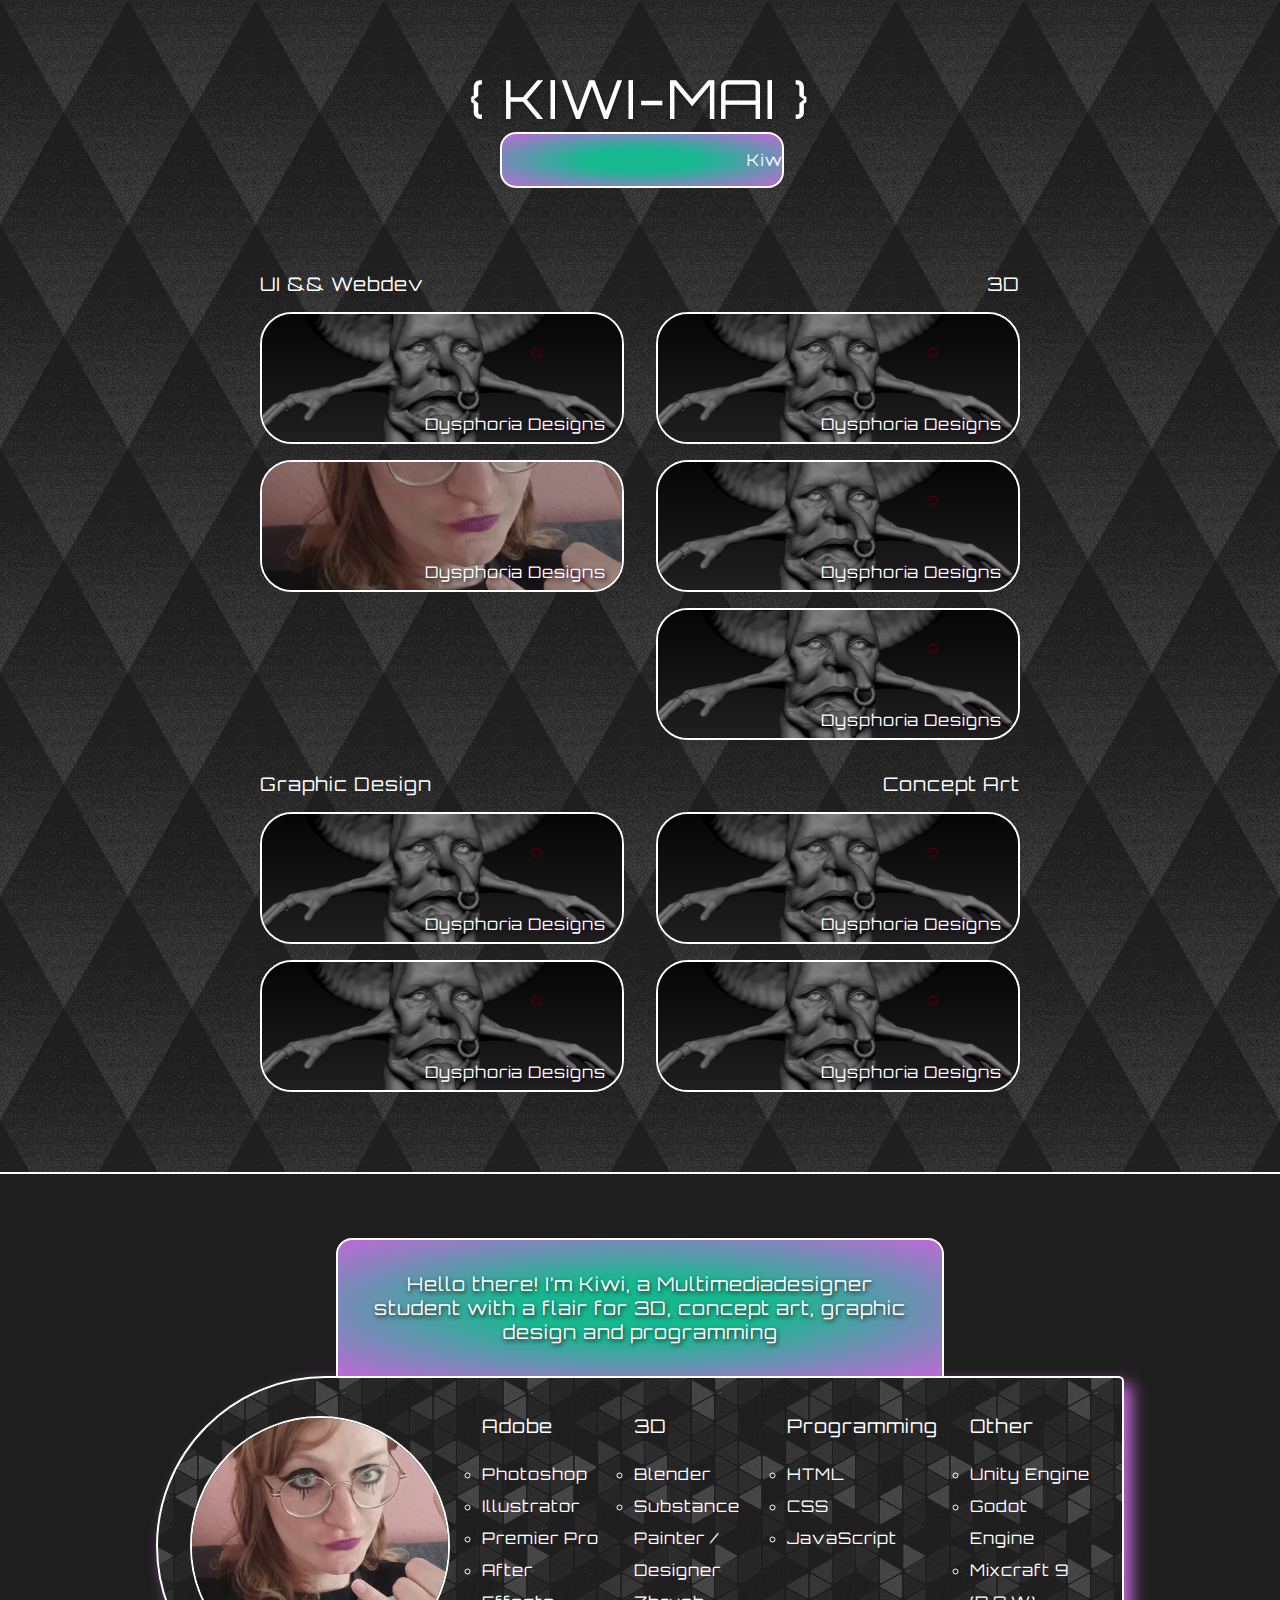
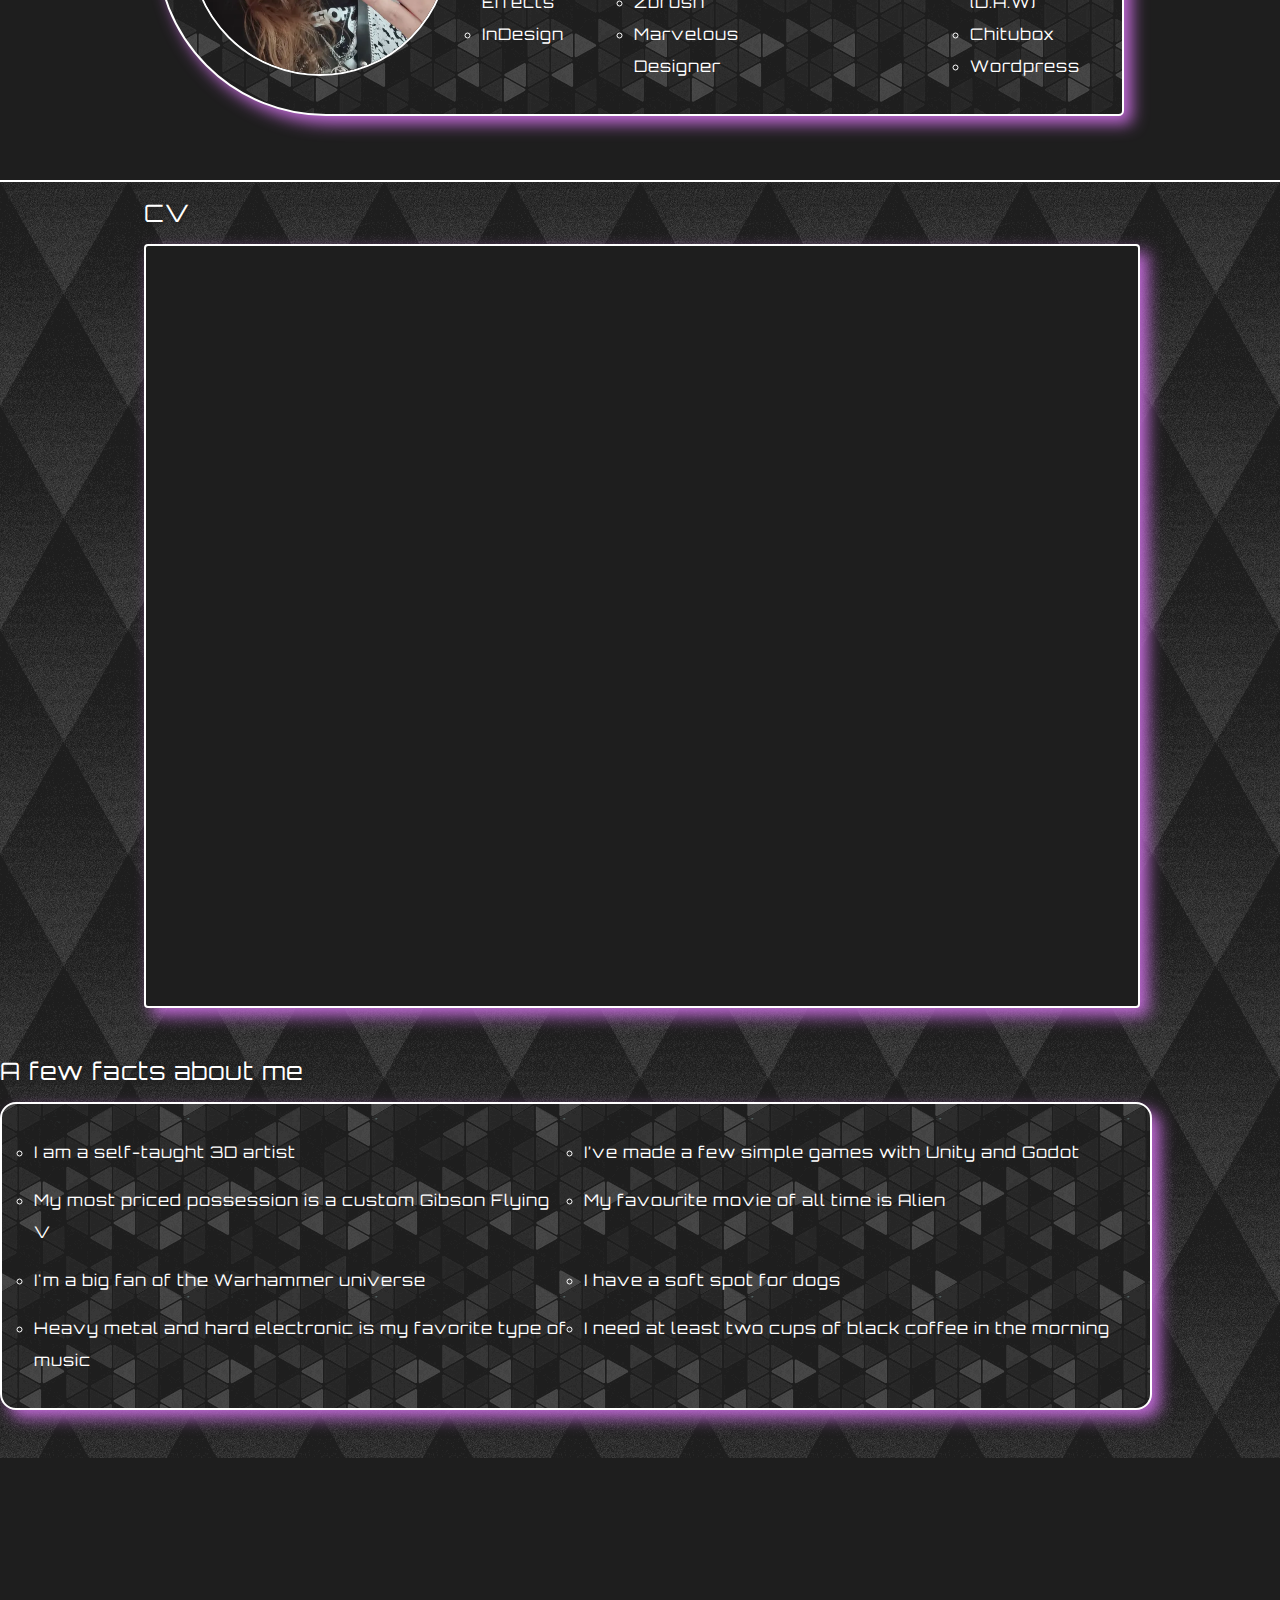
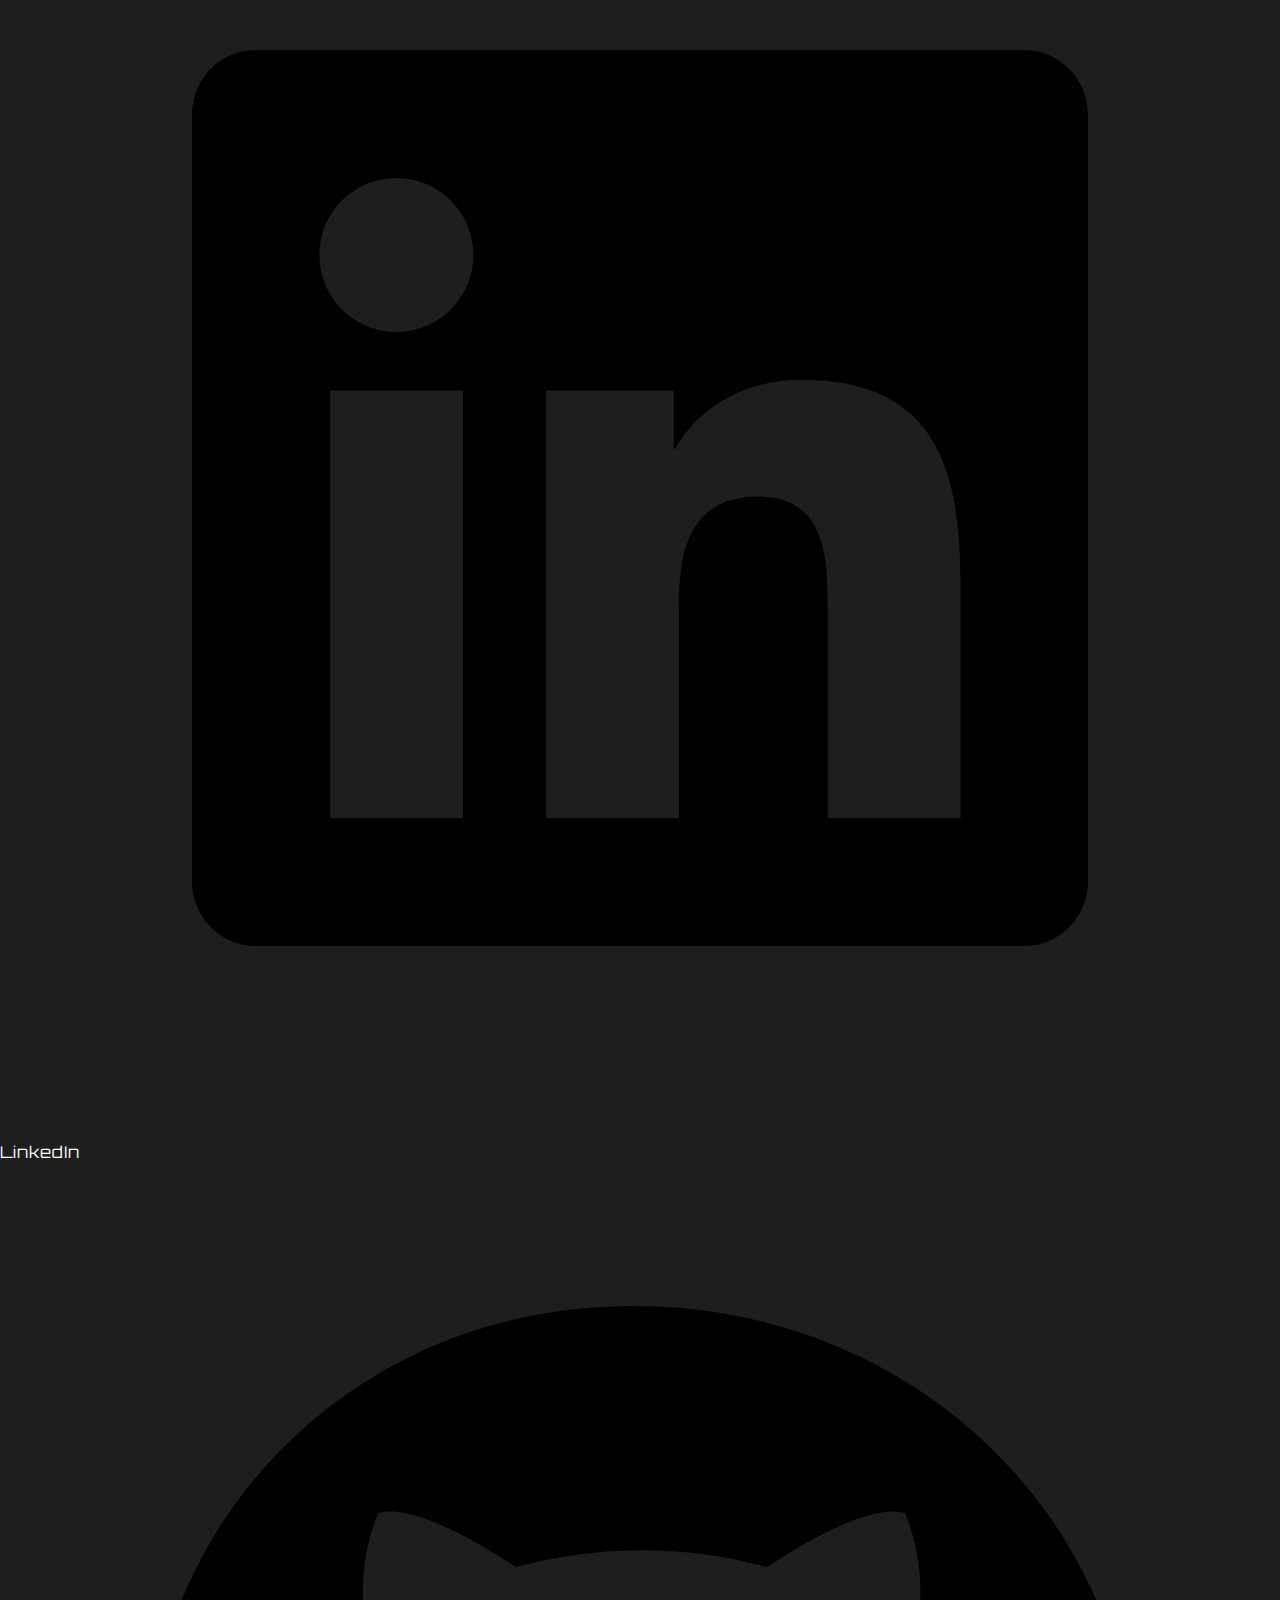
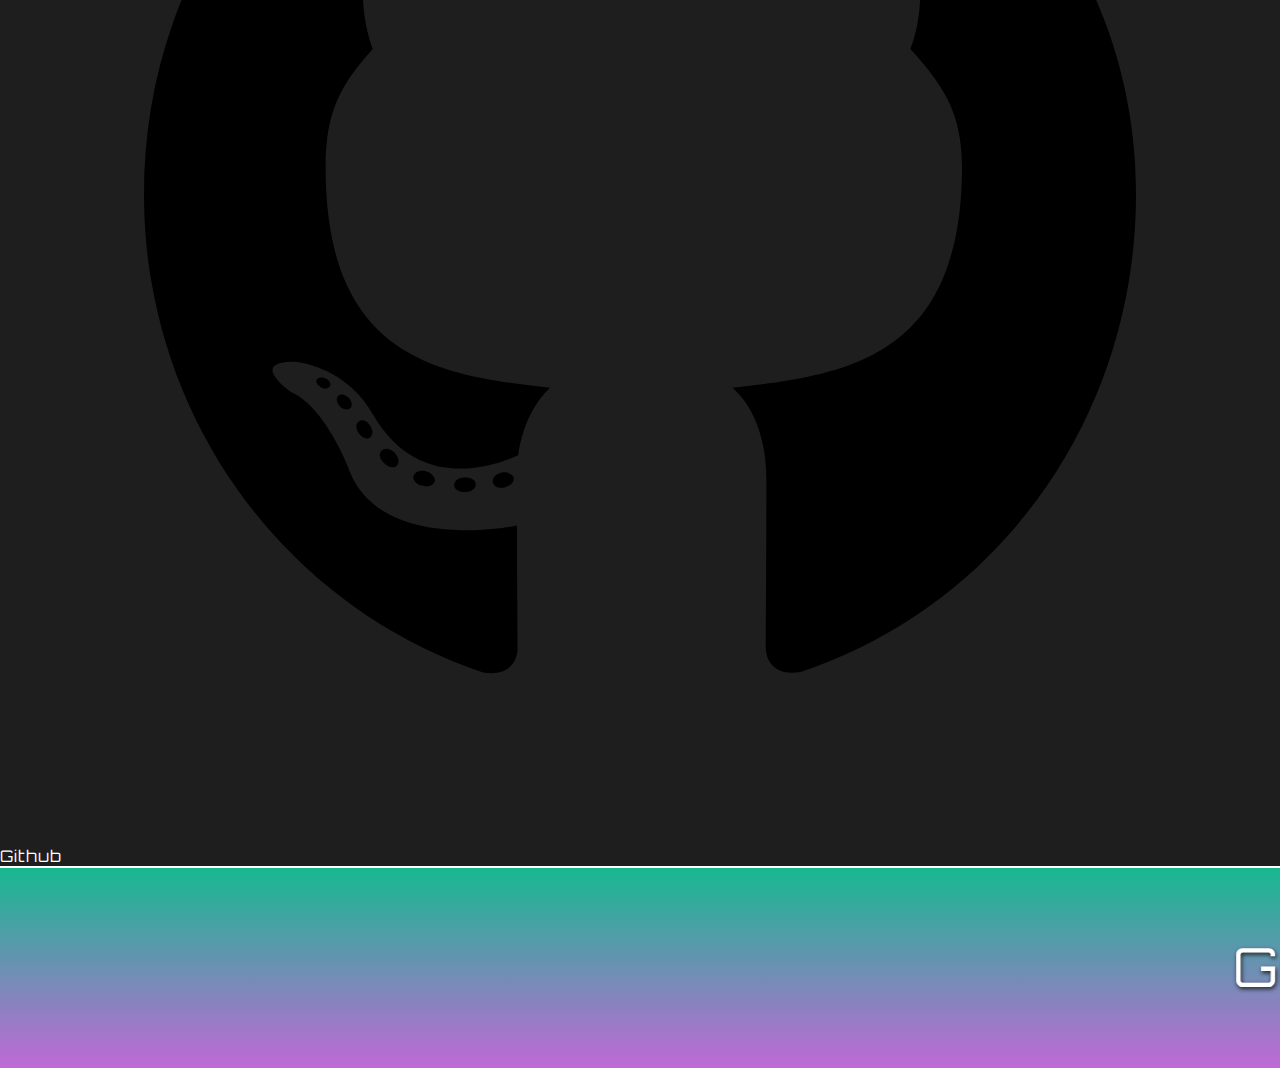
<file: index.html>
<!doctype html>
<html lang="en">
<head>
    <meta charset="UTF-8">
    <meta name="viewport"
          content="width=device-width, user-scalable=no, initial-scale=1.0, maximum-scale=1.0, minimum-scale=1.0">
    <meta http-equiv="X-UA-Compatible" content="ie=edge">
    <link rel="stylesheet" href="CSS/style.css">
    <link rel="stylesheet" href="CSS/mediaquery.css">

    <link rel="preconnect" href="https://fonts.googleapis.com">
    <link rel="preconnect" href="https://fonts.gstatic.com" crossorigin>
    <link href="https://fonts.googleapis.com/css2?family=Orbitron:wght@400..900&display=swap" rel="stylesheet">

    <script defer src="JS/app.js"></script>
    <title>Kiwi Portfolio</title>
</head>

<body>


<!-- portfolio container -->
<div class="portfolio-container">
    <header class="header">
        <h1 class="header-name">{ KIWI-MAI }</h1>
        <div class="contact-info">
            <marquee class="marquee-info"  direction="left" height="100%" scrollamount="4">
                KiwiMai@protonmail.com &emsp;&emsp;&emsp; +45 22 97 84 84
            </marquee>
                <div class="contact-tooltip">
                    <span>KiwiMai@protonmail.com</span>
                    <span>+45 22 97 84 84</span>
                </div>
        </div>
    </header>

<div class="portfolio-piece-container">

    <div class="portfolio-wrapper">
        <div class="UI-webdev"> <h3>UI && Webdev</h3>

            <div class="portfolio-piece-1">
                <img class="portfolio-image" src="img/Test-image.png">
                    <p>Dysphoria Designs</p>
                </div>

            <div class="portfolio-piece-1">
                <img class="portfolio-image" src="img/selfie.webp">
                <p>Dysphoria Designs</p>
            </div>


        </div>
    </div>

    <div class="portfolio-wrapper">
        <div class="threedee"> <h3>3D</h3>

            <div class="portfolio-piece-1">
                <img class="portfolio-image" src="img/Test-image.png">
                <p>Dysphoria Designs</p>
            </div>            <div class="portfolio-piece-1">
                <img class="portfolio-image" src="img/Test-image.png">
                <p>Dysphoria Designs</p>
            </div>            <div class="portfolio-piece-1">
                <img class="portfolio-image" src="img/Test-image.png">
                <p>Dysphoria Designs</p>
            </div>

        </div>
    </div>

    <div class="portfolio-wrapper">
        <div class="graphic-design"> <h3>Graphic Design</h3>
            <div class="portfolio-piece-1">
                <img class="portfolio-image" src="img/Test-image.png">
                <p>Dysphoria Designs</p>
            </div>            <div class="portfolio-piece-1">
                <img class="portfolio-image" src="img/Test-image.png">
                <p>Dysphoria Designs</p>
            </div>
        </div>
    </div>

    <div class="portfolio-wrapper">
        <div class="concept-art"> <h3>Concept Art</h3>
            <div class="portfolio-piece-1">
                <img class="portfolio-image" src="img/Test-image.png">
                <p>Dysphoria Designs</p>
            </div>            <div class="portfolio-piece-1">
                <img class="portfolio-image" src="img/Test-image.png">
                <p>Dysphoria Designs</p>
            </div>
        </div>
    </div>
    </div>
</div>

<!-- about me section -->

<div class="about-me-container">

    <div class="about-me-wrapper">
        <div class="about-me-intro">
            <h3>Hello there! I’m Kiwi, a Multimediadesigner student with a flair for 3D, concept art, graphic design and programming</h3>
        </div>
    </div>

    <div class="about-me-skills">
        <div class="about-me-image-container">
            <img class="about-me-image" src="img/selfie.webp">
        </div>

        <div class="about-me-skill-example">
            <h3>Adobe</h3>
            <ul>
                <li>Photoshop</li>
                <li>Illustrator</li>
                <li>Premier Pro</li>
                <li>After Effects</li>
                <li>InDesign</li>
            </ul>
        </div>

        <div class="about-me-skill-example">
            <h3>3D</h3>
            <ul>
                <li>Blender</li>
                <li>Substance Painter / Designer</li>
                <li>Zbrush</li>
                <li>Marvelous Designer</li>
            </ul>
        </div>

        <div class="about-me-skill-example">
            <h3>Programming</h3>
            <ul>
                <li>HTML</li>
                <li>CSS</li>
                <li>JavaScript</li>
            </ul>
        </div>

        <div class="about-me-skill-example">
            <h3>Other</h3>
            <ul>
                <li>Unity Engine</li>
                <li>Godot Engine</li>
                <li>Mixcraft 9 (D.A.W)</li>
                <li>Chitubox</li>
                <li>Wordpress</li>
            </ul>
        </div>
    </div>
</div>

<!-- CV -->
<div class="cv-and-fact-background">
    <div class="cv-and-fact-container">
        <div class="cv-container">
            <div class="cv-wrapper">
                <h2>CV</h2>
                <div class="cv-content">
            </div>
            </div>
        </div>

        <div class="fact-container">
            <div class="fact-wrapper">
                <h2>A few facts about me</h2>
                <div class="fact-list">
                    <ul class="fact-list-items">
                        <li>I am a self-taught 3D artist</li>
                        <li>I’ve made a few simple games with Unity and Godot</li>
                        <li>My most priced possession is a custom Gibson Flying V</li>
                        <li>My favourite movie of all time is Alien</li>
                        <li>I'm a big fan of the Warhammer universe</li>
                        <li>I have a soft spot for dogs</li>
                        <li>Heavy metal and hard electronic is my favorite type of music</li>
                        <li>I need at least two cups of black coffee in the morning</li>
                    </ul>
                </div>
            </div>
        </div>
</div>
</div>

<!-- SoMe -->

<div class="SoMe-container">
    <div class="SoMe-links">
        <a href="https://www.linkedin.com/in/kiwi-mai-54b0b81bb/" target="_blank">
            <img src="img/linkedin-brands-solid-full.svg">
            <p>LinkedIn</p>
        </a>
    </div>
    <div  class="SoMe-links">
        <a href="https://github.com/XtremeKiwi" target="_blank">
            <img src="img/github-brands-solid-full.svg">
            <p>Github</p>
        </a>
    </div>

</div>

<!-- footer -->
<footer class="footer">
    <marquee width="100%" direction="left" height="100%" scrollamount="8">
        <div class="footer-text">
            <h1>Get in touch! &emsp;</h1>
            <h1>{ KIWI-MAI }&emsp;</h1>
                <section>
                    <h2>KiwiMai@protonmail.com </h2>
                    <h2>+45 22 97 84 84</h2>
                </section>
        </div>
    </marquee>
</footer>


</body>
</html>
</file>
<file: CSS/style.css>
:root{
    --dark-purple: #190E1C;
    --light-purple: #C069D6;
    --yellow: #17B890;

    --white: #FFFFFF;
    --off-white: #D9D9D9;
    --light-grey: #555555;
    --grey: #3F3F3F;
    --dark-grey: #383838;
    --black-grey: #1E1E1E;
}

body{
    background-color: var(--black-grey);
    letter-spacing: 1px;
}
*{
    color: #FFFFFF;
    font-family: "Orbitron";
    margin: 0;
    padding: 0;
    text-decoration: none;
}
h1{
    font-size: 54px;
    font-weight: normal;
}
h3{
    font-weight: normal;
}

/* first part of portfolio */
.portfolio-container{
    width: 100%;
    height: auto;
    background-color: var(--black-grey);
        margin:auto;
    overflow: hidden;
    background-image: url("../img/white-diamond.png");

}
.marquee-info{
    background-image: radial-gradient(var(--yellow) 30%, var(--light-purple));
    padding: 1rem 0;
    border-style: solid;
    border-width: 2px;
    border-color: var(--white);
    color: var(--white);
    width: 280px;
    border-radius: 1rem;
    cursor: default;

}
.header{
    text-align: center;
    width: 100%;
    margin: auto;
    height: auto;
    display: block;
    cursor: default;
    /*background-image: linear-gradient(var(--light-purple) 20%, var(--black-grey) 100%);*/
}
.header h1{
    padding-top: 4rem;
    font-weight: normal;
    color: var(--white);
    text-shadow: 1px 2px 4px var(--black-grey);
}
.contact-info{
    width:280px;
    margin: auto;
}
.contact-info:hover .contact-tooltip{
    visibility: visible;
}
.contact-tooltip{
    display: flex;
    flex-direction: column;
    position: absolute;
    margin-inline: auto;
    width: fit-content;
    left: 0;
    right: 0;
    padding: 8px;
    border-style: none solid solid solid;
    border-width: 2px;
    border-radius: 0 0 8px 8px;
    visibility: hidden;
    gap: 8px;
    background-color: var(--black-grey)
}

.portfolio-piece-container{
    margin: 64px auto;
    display: grid;
    grid-template-areas:
            "area1 area2"
            "area3 area4";
    width: 100%;
    height: 100%;
    justify-content: center;
}
.UI-webdev{
    grid-area: area1;
}
.UI-webdev h3{
    position: relative;
    left: 16px;
    color: var(--white);
}
.threedee{
    grid-area: area2;
}
.threedee h3{
    position: relative;
    right: 16px;
    text-align: right;
    color: var(--white);
}
.graphic-design{
    grid-area: area3;
}
.graphic-design h3{
    position: relative;
    left: 16px;
    color: var(--white);
}
.concept-art{
    grid-area: area4;
}
.concept-art h3{
    position: relative;
    right: 16px;
    text-align: right;
    color: var(--white);
}
.portfolio-piece-1{
    width: 360px;
    height: 128px;
    background-color: black;
    border-style: solid;
    border-width: 2px;
    border-radius: 2rem;
    border-color: var(--white);
    margin: 16px;
    text-align: right;
    cursor: pointer;
    transition: 0.2s;
    overflow: hidden;
}
.portfolio-piece-1:hover{
    transform: scale(112%);
    transition-timing-function: ease-out;
    border-color: var(--light-purple);
    box-shadow: 0 8px 16px var(--light-purple);

}
.portfolio-image{
    object-fit: cover;
    width: 100%;
    height: 100%;
    opacity: 75%;
    transition: 0.2s;
}
.portfolio-image:hover{
    opacity: 100%;
}
.portfolio-wrapper{
    padding-top: 16px;
}
.portfolio-piece-1 p{
    position: relative;
    bottom: 2rem;
    right: 1rem;
    text-shadow: 2px 2px 4px var(--dark-purple);
    pointer-events: none;
 }

/* about me */

.about-me-container{
    width: 100%;
    height: auto;
    background-color: var(--black-grey);
    border-color: var(--white);
    border-style: solid none solid none;
    border-width: 2px;
}
.about-me-wrapper{
    width: 100%;
    height: 100%;
    margin: auto;
}
.about-me-intro{
    width: 540px;
    height: auto;
    /*background-image: linear-gradient(var(--light-purple) 20%, var(--black-grey) 100%);*/
    margin:  4rem auto 0 auto;
    text-align: center;
    padding: 2rem;
    border-radius: 1rem 1rem 0 0;
    border-style: solid solid none solid;
    border-color: var(--white);
    border-width: 2px;
    text-shadow: 1px 2px 4px var(--black-grey);
    background-image: radial-gradient(var(--yellow) 30%, var(--light-purple));
}
.about-me-skills{
    margin:  0 auto 4rem auto;
    width: 900px;
    height: auto;
    background-color: var(--black-grey);
    background-image: url("../img/gplay.png");
    box-shadow: 8px 8px 16px var(--light-purple);


    border-radius: 32rem 1rem 1rem 32rem;
    border-style: solid;
    border-width: 2px;
    border-color: var(--white);
    display: flex;
    justify-content: stretch;
    gap: 2rem;
    padding: 2rem 2rem;
}
.about-me-image-container{
    align-items: center;
    display: grid;
}
.about-me-image{
    display: flex;
    background-color: #555555;
    height: 256px;
    width: 256px;
    object-fit: cover;
    border-radius: 32rem;
    border-style: solid;
    border-width: 2px;
}
.about-me-skill-example{
    line-height: 2rem;
    width: 100%;
}
.about-me-skill-example h3{
    padding-bottom: 1rem;
}
.about-me-skill-example ul{
    list-style: circle;
}

/* cv and facts*/

.cv-container{
    width: 80%;
    height: 100%;
    margin: auto;
    grid-area: cv;
}
.cv-wrapper{
    margin: auto;
    padding: 2rem 0;
    height: auto;
}
.cv-wrapper h2{
    padding-bottom: 1rem;
    color: var(--white)
}
.cv-content{
    width: 720px;
    height: 760px;
    background-color: var(--black-grey);
    margin:  0 auto 2rem auto;
    border-width: 2px;
    border-radius: 4px;
    border-style: solid;
    border-color: var(--white);
    box-shadow: 8px 8px 16px var(--light-purple);

}
.cv-and-fact-container{
    display: grid;
    grid-template-areas:
            "cv fact";
    width: 1366px;
    margin: auto;
}
.cv-and-fact-background{
    width: 100%;
    margin: auto;
    background-image: url("../img/white-diamond.png");
}
 /* facts */
.fact-container{
    width: 100%;
    height: auto;
    grid-area: fact;

}
.fact-wrapper{
    width: 380px;
    padding: 2rem 0 0 0;
}
.fact-wrapper h2{
    padding-bottom: 1rem;
    color: var(--white)
}
.fact-list{
    height: auto;
    padding: 2rem 2rem;
    margin: 0 auto 3rem 0;
    border-style: solid;
    border-color: var(--white);
    border-width: 2px;
    border-radius: 1rem;
    background-color: var(--black-grey);
    background-image: url("../img/gplay.png");
    box-shadow: 8px 8px 16px var(--light-purple);

}
.fact-list-items{
    line-height: 2rem;
    display: grid;
    grid-template-columns: 1fr 1fr;
    gap: 1rem;
    list-style: circle;
}

/* footer */
.footer{
    border-top-style: solid;
    border-width: 2px;
    border-color: var(--white);
    background-image: linear-gradient(var(--yellow), var(--light-purple));

}
.footer-text{
    display: flex;
    justify-content: space-evenly;
    padding: 4rem 0;
}
footer h1, h2{
    font-weight: normal;
    color: var(--white);
    text-shadow: 1px 2px 4px var(--black-grey);
}
</file>
<file: CSS/mediaquery.css>
@media screen and (min-width: 1366px) {
    /* portfolio piece top */
    .portfolio-piece-1{
        width: 480px;
    }

}
/* about me */

/* cv and fact */
.cv-content{
    width: 600px
}
.cv-wrapper{
    padding: 1rem;
}

@media screen and (max-width: 1366px) {
    /* cv and fact */
    .cv-content{
        width: 100%;
        margin-bottom: 0;
    }
    .cv-and-fact-container{
        grid-template-areas:
        "cv"
        "fact";
        width: auto;
    }
    .fact-wrapper{
        width: 90%;
    }
}

@media screen and (max-width: 980px ){
    /* portfolio piece top */
    .portfolio-piece-1{
    width: 360px;
}
    .portfolio-piece-container{
        grid-template-areas: none;
    }

    /* about me */
    .about-me-intro{
        width: 60%;
        padding: 2rem;
        font-size: 0.8rem;
    }
    .about-me-skills{
        width: 80%;
    }
    .about-me-skill-example{
        font-size: 0.8rem;
    }
    .fact-container{
        width: 100%
    }

    /* cv and facts */
    .fact-list-items{
        grid-template-columns: 1fr 1fr;
        font-size: 0.8rem;
    }
    .fact-wrapper{
        width: 90%;
    }
    /* cv and facts */
    .cv-and-fact-container{
        display: flex;
        flex-direction: column;
    }

    /* cv*/
    .cv-content{
        width: 100%;
    }
    .cv-wrapper{
        width:100%;
    }
    .cv-wrapper h2{
        padding: 0 5%
    }
}



@media screen and (max-width: 380px){
    /* portfolio piece top */

    .portfolio-piece-1{
        width: 240px;
        font-size: 0.8rem;
    }
}
</file>
